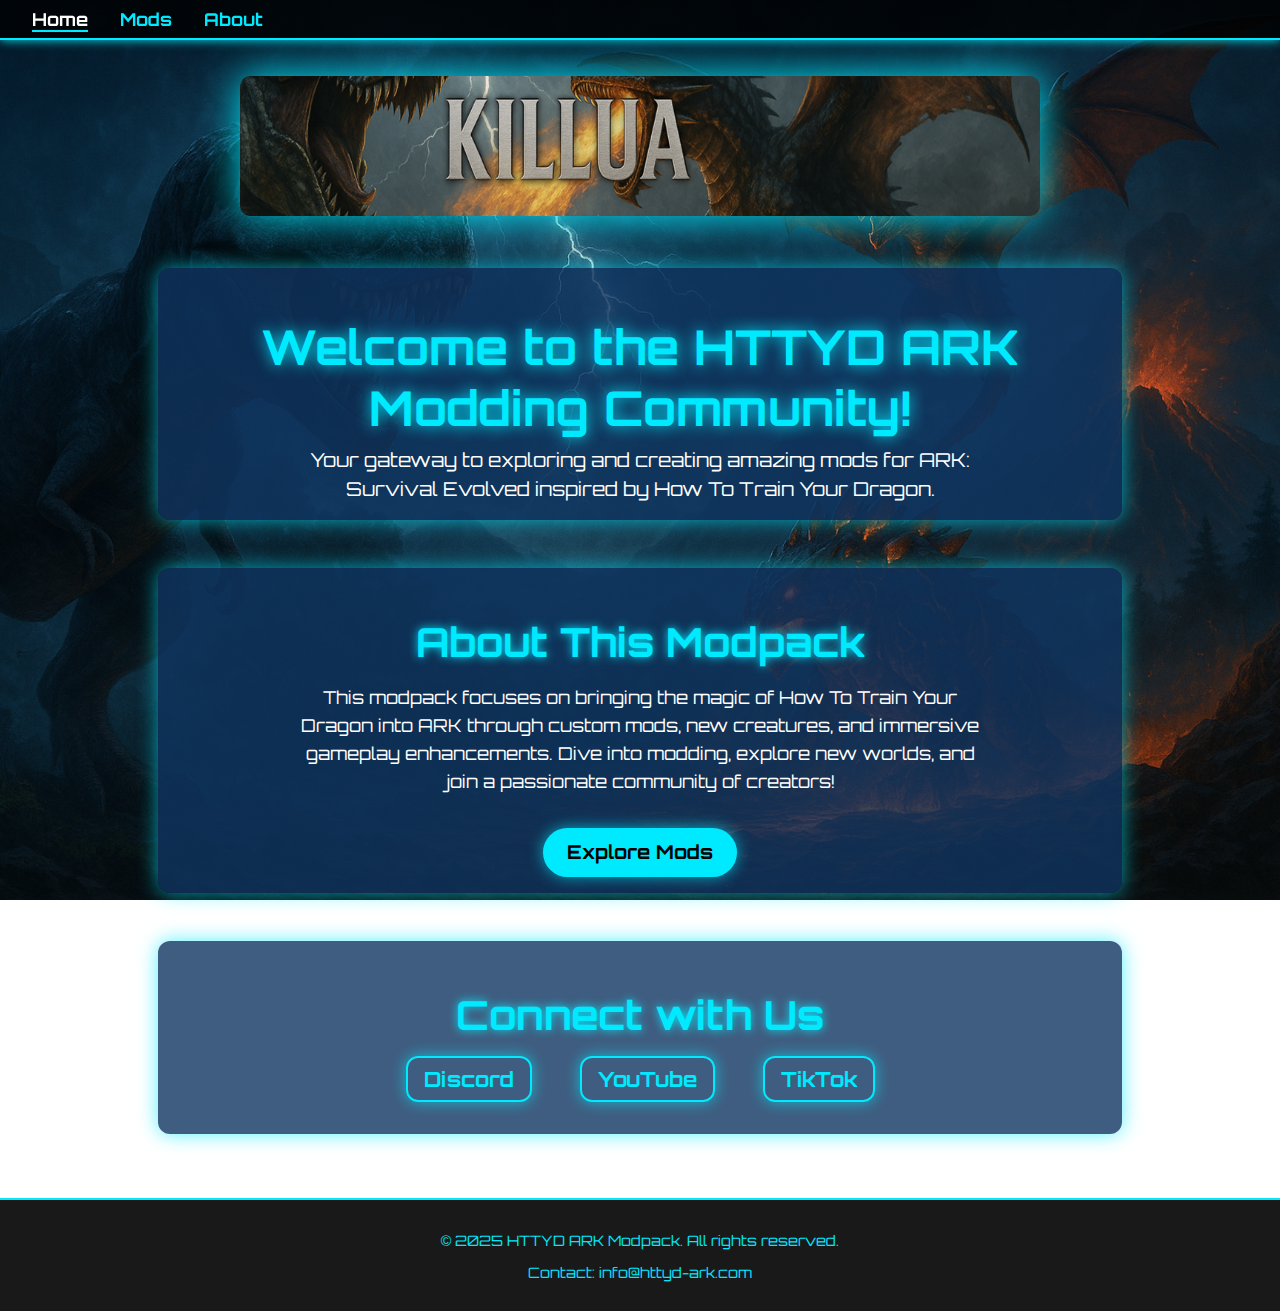
<file: index.html>
<!DOCTYPE html>
<html lang="en">
<head>
  <meta charset="UTF-8" />
  <meta name="viewport" content="width=device-width, initial-scale=1.0"/>
  <title>Welcome – HTTYD ARK</title>
  <link rel="stylesheet" href="style.css" />
  <link href="https://fonts.googleapis.com/css2?family=Orbitron:wght@500&display=swap" rel="stylesheet" />
</head>
<body>

  <!-- Banner -->
  <div class="banner">
    <img src="images/banner.png" alt="ARK HTTYD Banner"/>
  </div>
  
    <!-- Navigation -->
  <nav class="navbar">
    <ul>
      <li><a href="index.html" class="active">Home</a></li>
      <li><a href="mods.html">Mods</a></li>
	  <li><a href="about.html">About</a></li>
    </ul>
  </nav>

  <!-- Lightning -->
  <div class="lightning-strike" style="top:10%; left:20%;"></div>
  <div class="lightning-strike" style="top:30%; left:60%;"></div>
  <div class="lightning-strike" style="top:70%; left:40%;"></div>

  <!-- Welcome Message -->
  <section class="welcome-message">
    <h1>Welcome to the HTTYD ARK Modding Community!</h1>
    <p>Your gateway to exploring and creating amazing mods for ARK: Survival Evolved inspired by How To Train Your Dragon.</p>
  </section>

  <!-- About Section -->
  <section class="about">
    <h2>About This Modpack</h2>
    <p>This modpack focuses on bringing the magic of How To Train Your Dragon into ARK through custom mods, new creatures, and immersive gameplay enhancements. Dive into modding, explore new worlds, and join a passionate community of creators!</p>
    <a class="btn home-btn" href="mods.html">Explore Mods</a>
  </section>

  <!-- Community Links -->
  <section class="community-links">
    <h2>Connect with Us</h2>
    <ul>
      <li><a href="#" target="_blank" rel="noopener">Discord</a></li>
      <li><a href="#" target="_blank" rel="noopener">YouTube</a></li>
      <li><a href="#" target="_blank" rel="noopener">TikTok</a></li>
    </ul>
  </section>

  <!-- Footer -->
  <footer>
    <p>&copy; 2025 HTTYD ARK Modpack. All rights reserved.</p>
    <p>Contact: info@httyd-ark.com</p>
  </footer>

</body>
</html>
</file>
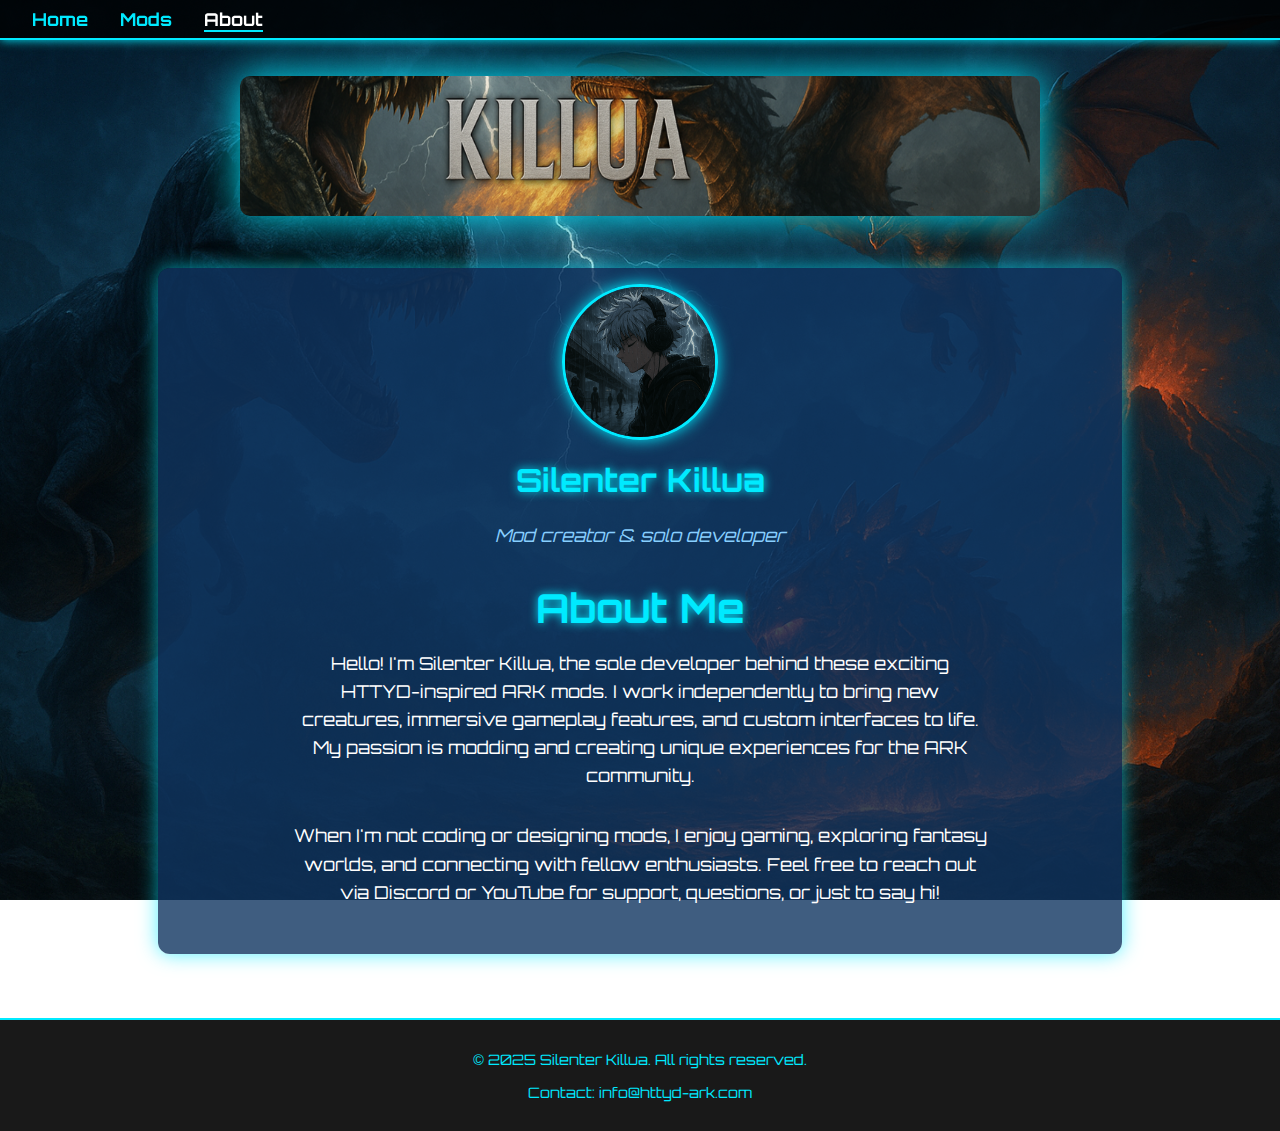
<file: about.html>
<!DOCTYPE html>
<html lang="en">
<head>
  <meta charset="UTF-8" />
  <meta name="viewport" content="width=device-width, initial-scale=1" />
  <title>About – Silenter Killua</title>
  <link rel="stylesheet" href="style.css" />
  <link href="https://fonts.googleapis.com/css2?family=Orbitron:wght@500&display=swap" rel="stylesheet" />
</head>
<body>

  <!-- Navigation -->
  <nav class="navbar">
    <ul>
      <li><a href="index.html">Home</a></li>
      <li><a href="mods.html">Mods</a></li>
      <li><a href="about.html" class="active">About</a></li>
    </ul>
  </nav>

  <!-- Banner -->
  <div class="banner">
    <img src="images/banner.png" alt="ARK HTTYD Banner"/>
  </div>

  <!-- About Content -->
  <section class="about">
    <div class="about-profile" style="text-align: center; margin-bottom: 2rem;">
      <img src="images/kill.png" alt="Silenter Killua Icon" style="width:150px; height:150px; border-radius: 50%; border: 3px solid #00eaff; box-shadow: 0 0 15px #00eaff;" />
      <h1 style="margin-top: 1rem; color: #00eaff; text-shadow: 0 0 10px #00eaff;">Silenter Killua</h1>
      <p style="font-style: italic; color: #88cfff;">Mod creator & solo developer</p>
    </div>

    <h2>About Me</h2>
    <p>
      Hello! I'm Silenter Killua, the sole developer behind these exciting HTTYD-inspired ARK mods.
      I work independently to bring new creatures, immersive gameplay features, and custom interfaces to life.
      My passion is modding and creating unique experiences for the ARK community.
    </p>
    <p>
      When I'm not coding or designing mods, I enjoy gaming, exploring fantasy worlds, and connecting with fellow enthusiasts.
      Feel free to reach out via Discord or YouTube for support, questions, or just to say hi!
    </p>
  </section>

  <!-- Footer -->
  <footer>
    <p>&copy; 2025 Silenter Killua. All rights reserved.</p>
    <p>Contact: info@httyd-ark.com</p>
  </footer>

</body>
</html>
</file>
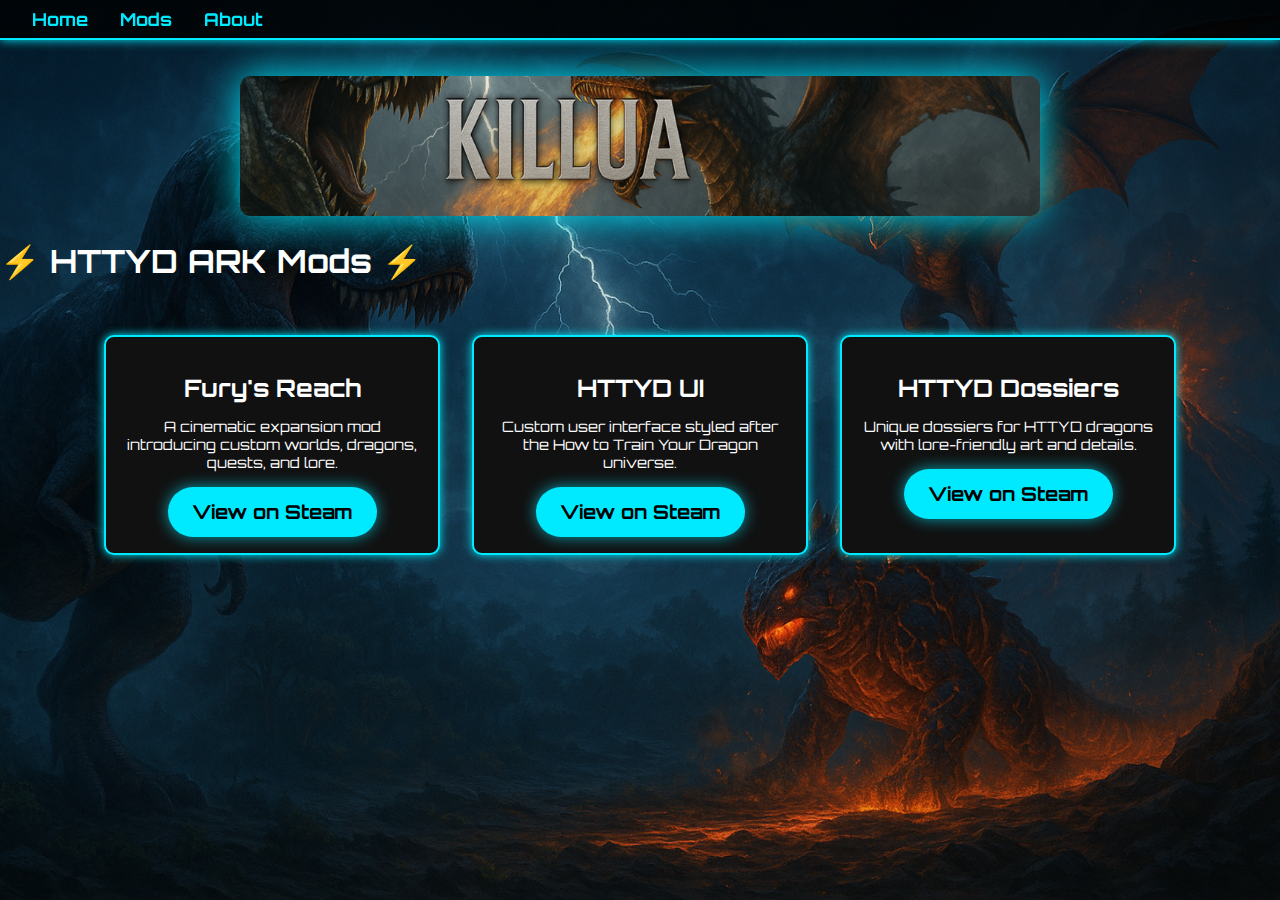
<file: mods.html>
<!DOCTYPE html>
<html lang="en">
<head>
  <meta charset="UTF-8" />
  <meta name="viewport" content="width=device-width, initial-scale=1.0"/>
  <title>ARK Mods – HTTYD Collection</title>
  <link rel="stylesheet" href="style.css">
  <link href="https://fonts.googleapis.com/css2?family=Orbitron:wght@500&display=swap" rel="stylesheet">
</head>
<body>

  <!-- Navigation -->
  <nav class="navbar">
    <ul>
      <li><a href="index.html">Home</a></li>
      <li><a href="mods.html">Mods</a></li>
	  <li><a href="about.html">About</a></li>
    </ul>
  </nav>

  <!-- Banner -->
  <div class="banner">
    <img src="images/banner.png" alt="ARK HTTYD Banner"/>
  </div>

  <!-- Lightning -->
  <div class="lightning-strike" style="top:10%; left:20%;"></div>
  <div class="lightning-strike" style="top:30%; left:60%;"></div>
  <div class="lightning-strike" style="top:70%; left:40%;"></div>

  <!-- Title -->
  <h1>⚡ HTTYD ARK Mods ⚡</h1>

  <!-- Mods -->
  <div class="mods-container">

    <div class="mod-card">
      <h2>Fury's Reach</h2>
      <p>A cinematic expansion mod introducing custom worlds, dragons, quests, and lore.</p>
      <a class="btn" href="https://steamcommunity.com/sharedfiles/filedetails/?id=3104857017" target="_blank">View on Steam</a>
    </div>

    <div class="mod-card">
      <h2>HTTYD UI</h2>
      <p>Custom user interface styled after the How to Train Your Dragon universe.</p>
      <a class="btn" href="https://steamcommunity.com/sharedfiles/filedetails/?id=3135705612" target="_blank">View on Steam</a>
    </div>

    <div class="mod-card">
      <h2>HTTYD Dossiers</h2>
      <p>Unique dossiers for HTTYD dragons with lore-friendly art and details.</p>
      <a class="btn" href="https://steamcommunity.com/sharedfiles/filedetails/?id=3104856303" target="_blank">View on Steam</a>
    </div>

  </div>

</body>
</html>
</file>
<file: style.css>
body {
  background-image: url('images/background.png');
  background-size: cover;
  background-position: center;
  background-repeat: no-repeat;
  background-attachment: fixed;
  color: white;
  font-family: 'Orbitron', sans-serif, sans-serif;
  margin: 0;
  padding-top: 60px; /* Platz für fixierte Navbar */
}

/* Navigation */
.navbar {
  background: rgba(0, 0, 0, 0.8);
  border-bottom: 2px solid #00eaff;
  box-shadow: 0 0 10px #00eaff;
  position: fixed;
  top: 0;
  width: 100%;
  z-index: 1000;
}

.navbar ul {
  list-style: none;
  margin: 0;
  padding: 0.5rem 2rem;
  display: flex;
  gap: 2rem;
}

.navbar li a {
  color: #00eaff;
  text-decoration: none;
  font-weight: bold;
  font-size: 1.1rem;
  transition: color 0.2s ease;
}

.navbar li a:hover,
.navbar li a.active {
  color: white;
  border-bottom: 2px solid #00eaff;
}

/* Banner */
.banner {
  text-align: center;
  margin: 1rem auto;
}
.banner img {
  width: 90%;
  max-width: 800px;
  border-radius: 10px;
  filter: drop-shadow(0 0 20px #00eaff);
}

/* Lightning Effects */
.lightning-strike {
  position: absolute;
  width: 120px;
  height: 200px;
  background-image: url('blitz.png');
  background-size: contain;
  background-repeat: no-repeat;
  opacity: 0;
  animation: lightningFlash 6s infinite;
  z-index: 0;
  pointer-events: none;
  filter: drop-shadow(0 0 20px white);
}
.lightning-strike:nth-child(1) { animation-delay: 1s; }
.lightning-strike:nth-child(2) { animation-delay: 2.5s; }
.lightning-strike:nth-child(3) { animation-delay: 4.2s; }

@keyframes lightningFlash {
  0%, 95%, 100% { opacity: 0; transform: scale(1); }
  96% { opacity: 1; transform: scale(1.05); }
  97% { opacity: 0.8; transform: scale(1.1); }
  98% { opacity: 1; transform: scale(1.2); }
  99% { opacity: 0; transform: scale(1); }
}

/* Sections Allgemein */
section {
  max-width: 900px;
  margin: 3rem auto;
  padding: 1rem 2rem;
  background-color: rgba(15, 52, 96, 0.8);
  border-radius: 12px;
  box-shadow: 0 0 20px #00eaffaa;
  color: white;
  text-align: center;
  position: relative;
  z-index: 2;
}

/* Welcome Message */
.welcome-message h1 {
  font-size: 3rem;
  color: #00eaff;
  text-shadow: 0 0 15px #00eaff;
  margin-bottom: 0.5rem;
}

.welcome-message p {
  font-size: 1.2rem;
  max-width: 700px;
  margin: 0 auto;
  line-height: 1.5;
}

/* About Section */
.about h2 {
  font-size: 2.5rem;
  margin-bottom: 1rem;
  color: #00eaff;
  text-shadow: 0 0 10px #00eaff;
}

.about p {
  font-size: 1.1rem;
  max-width: 700px;
  margin: 0 auto 2rem;
  line-height: 1.6;
}

/* Button Styles */
.home-btn,
.btn {
  font-size: 1.2rem;
  padding: 0.8rem 1.5rem;
  background-color: #00eaff;
  color: black;
  font-weight: bold;
  border: none;
  border-radius: 30px;
  cursor: pointer;
  text-decoration: none;
  box-shadow: 0 0 15px #00eaffaa;
  transition: background-color 0.3s ease, transform 0.2s ease;
  display: inline-block;
}

.home-btn:hover,
.btn:hover {
  background-color: #0088cc;
  transform: scale(1.05);
  color: white;
}

/* Mods Page */
.mods-container {
  display: flex;
  flex-wrap: wrap;
  justify-content: center;
  padding: 2rem;
  gap: 2rem;
  z-index: 2;
  position: relative;
}

.mod-card {
  background: #111;
  border: 2px solid #00eaff;
  border-radius: 10px;
  padding: 1rem;
  width: 300px;
  text-align: center;
  box-shadow: 0 0 10px #00eaff;
  transition: transform 0.3s ease, box-shadow 0.3s ease;
}

.mod-card:hover {
  transform: scale(1.05);
  box-shadow: 0 0 20px #00eaff, 0 0 40px #00eaff;
}

.mod-card h2 {
  margin-bottom: 0.5rem;
}

.mod-card p {
  font-size: 0.9rem;
  margin-bottom: 1rem;
}

/* Community Links */
.community-links h2 {
  font-size: 2.5rem;
  color: #00eaff;
  text-shadow: 0 0 10px #00eaff;
  margin-bottom: 1rem;
}

.community-links ul {
  list-style: none;
  padding: 0;
  display: flex;
  justify-content: center;
  gap: 3rem;
}

.community-links ul li a {
  color: #00eaff;
  font-weight: bold;
  font-size: 1.3rem;
  text-decoration: none;
  padding: 0.5rem 1rem;
  border: 2px solid #00eaff;
  border-radius: 12px;
  transition: background-color 0.3s ease, color 0.3s ease;
  display: inline-block;
  box-shadow: 0 0 15px #00eaffaa;
}

.community-links ul li a:hover {
  background-color: #00eaff;
  color: black;
}

/* Footer */
footer {
  background: rgba(0, 0, 0, 0.9);
  text-align: center;
  padding: 1rem 0;
  color: #00eaff;
  font-size: 0.9rem;
  border-top: 2px solid #00eaff;
  margin-top: 4rem;
  user-select: none;
}

/* Responsive */
@media (max-width: 600px) {
  .navbar ul {
    flex-direction: column;
    gap: 1rem;
  }
  .community-links ul {
    flex-direction: column;
    gap: 1.5rem;
  }
  section {
    margin: 2rem 1rem;
    padding: 1rem 1rem;
  }
  h1, h2 {
    font-size: 2rem;
  }
}
</file>
